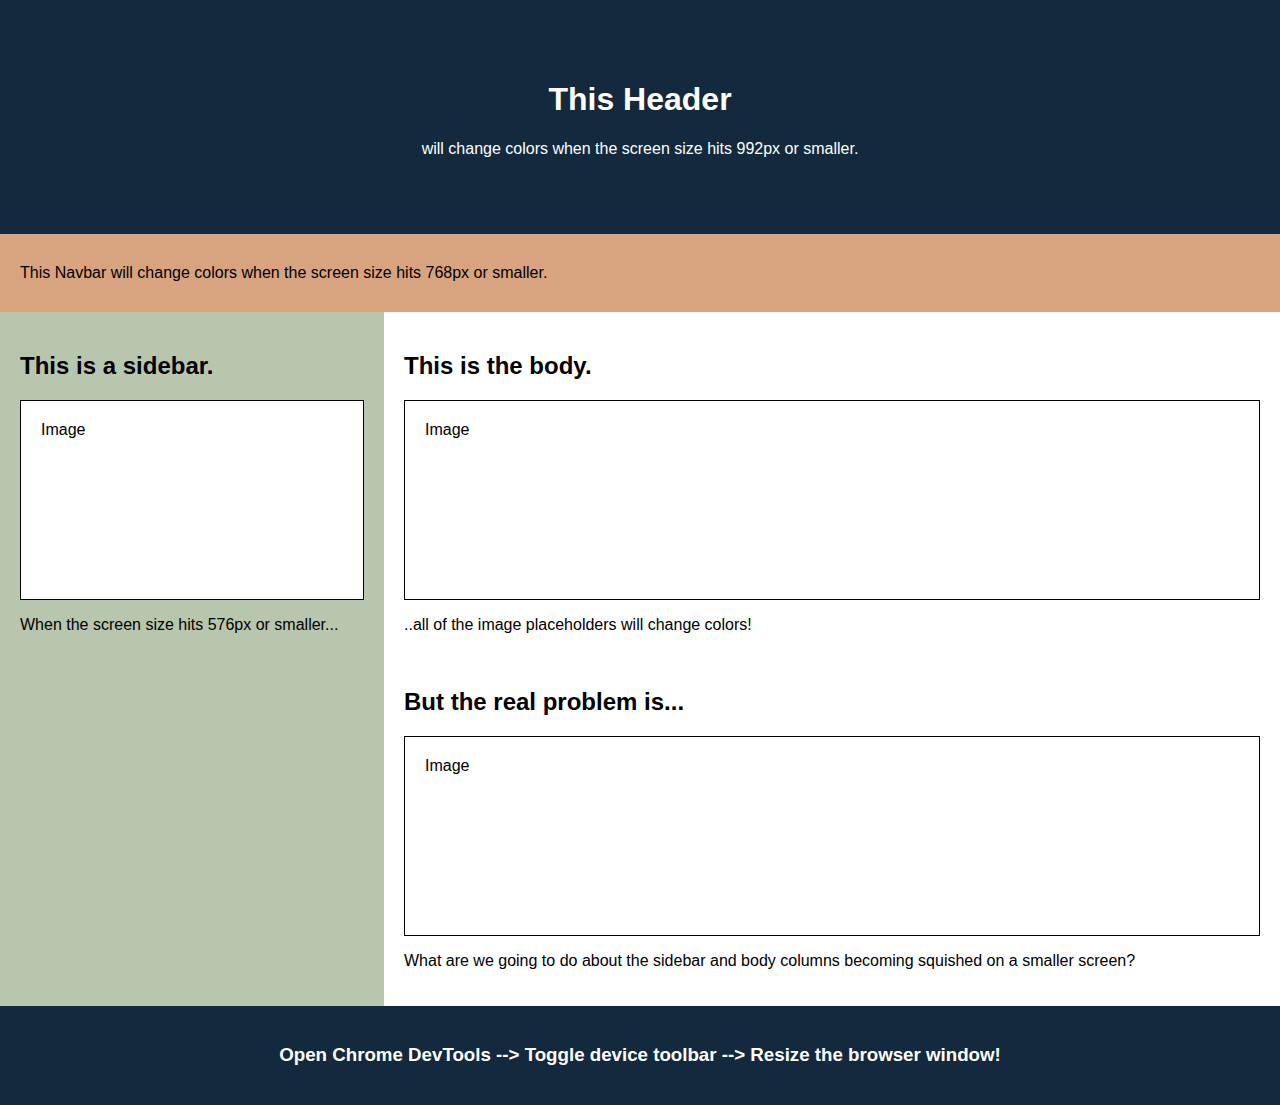
<file: 02-Advanced-CSS/01-Activities/01-Ins_Media-Query-Screen/index.html>
<!DOCTYPE html>
<html>
  <head>
    <title>Media Query for Screen</title>
    <meta charset="UTF-8" />
    <meta name="viewport" content="width=device-width, initial-scale=1" />
    <link rel="stylesheet" type="text/css" href="./assets/css/style.css" />
  </head>
  <body>
    <!-- Header -->
    <header>
      <h1>This Header</h1>
      <p>will change colors when the screen size hits 992px or smaller.</p>
    </header>

    <!-- Navbar -->
    <nav>
      <p>
        This Navbar will change colors when the screen size hits 768px or
        smaller.
      </p>
    </nav>

    <!-- Body -->
    <main>
      <aside>
        <h2>This is a sidebar.</h2>
        <div class="sample-img">Image</div>
        <p>When the screen size hits 576px or smaller...</p>
      </aside>

      <section>
        <h2>This is the body.</h2>
        <div class="sample-img">Image</div>
        <p>..all of the image placeholders will change colors!</p>
        <br />
        <h2>But the real problem is...</h2>
        <div class="sample-img">Image</div>
        <p>
          What are we going to do about the sidebar and body columns becoming
          squished on a smaller screen?
        </p>
      </section>
    </main>

    <!-- Footer -->
    <footer>
      <h3>
        Open Chrome DevTools --> Toggle device toolbar --> Resize the browser
        window!
      </h3>
    </footer>
  </body>
</html>
</file>
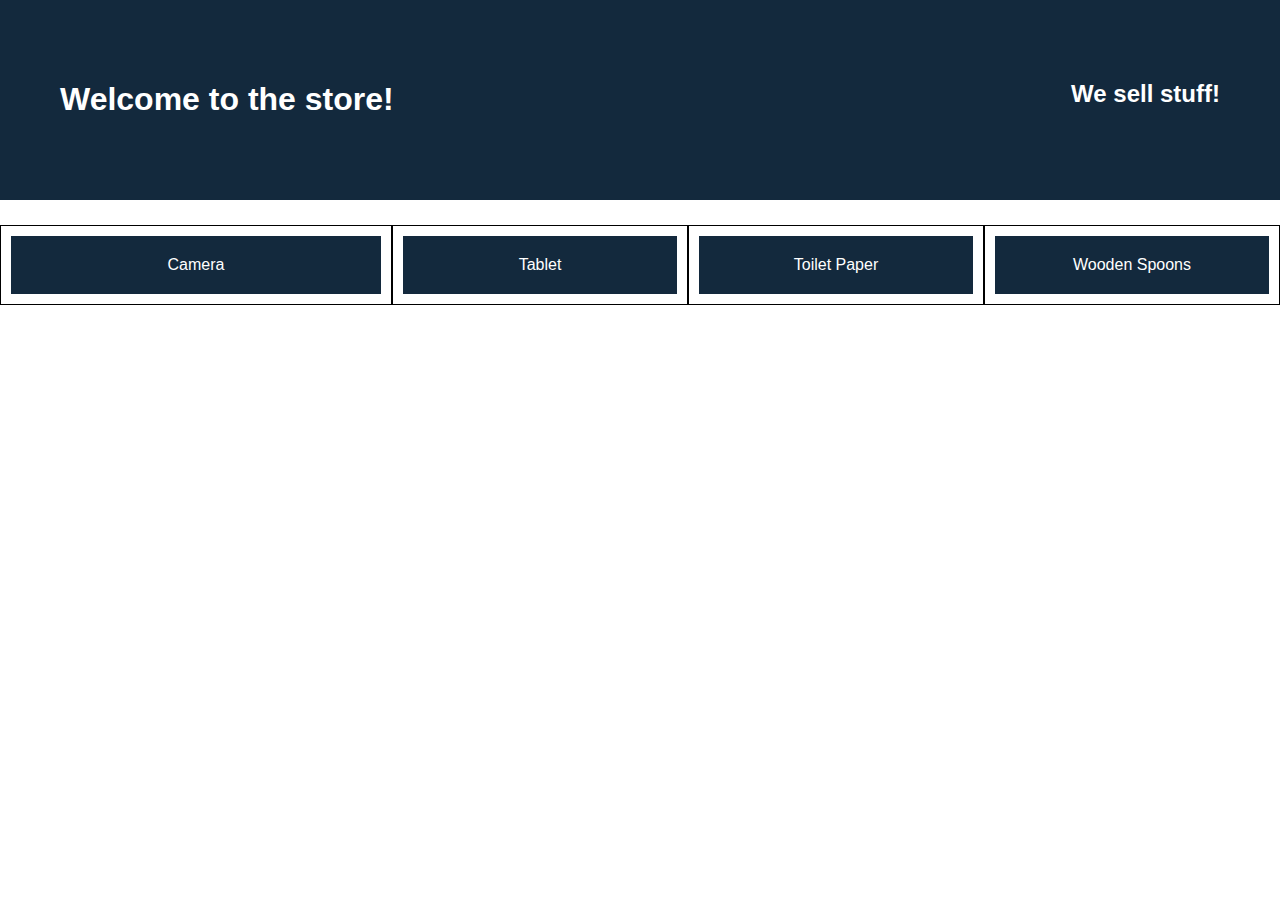
<file: 02-Advanced-CSS/01-Activities/03-Ins_Flexbox-Layout/index.html>
<!DOCTYPE html>
<html lang="en">

  <head>
    <title>Flexbox</title>
    <meta charset="UTF-8" />
    <meta name="viewport" content="width=device-width, initial-scale=1" />
    <link rel="stylesheet" type="text/css" href="./assets/css/style.css" />
  </head>

  <body>
    <header class="main-header">
      <h1>Welcome to the store!</h1>
      <h2>We sell stuff!</h2>
    </header>

    <main>
      <section class="card camera">
        <header>Camera</header>
      </section>
      <section class="card">
        <header>Tablet</header>
      </section>
      <section class="card">
        <header>Toilet Paper</header>
      </section>
      <section class="card">
        <header>Wooden Spoons</header>
      </section>
    </main>
  </body>

</html>
</file>
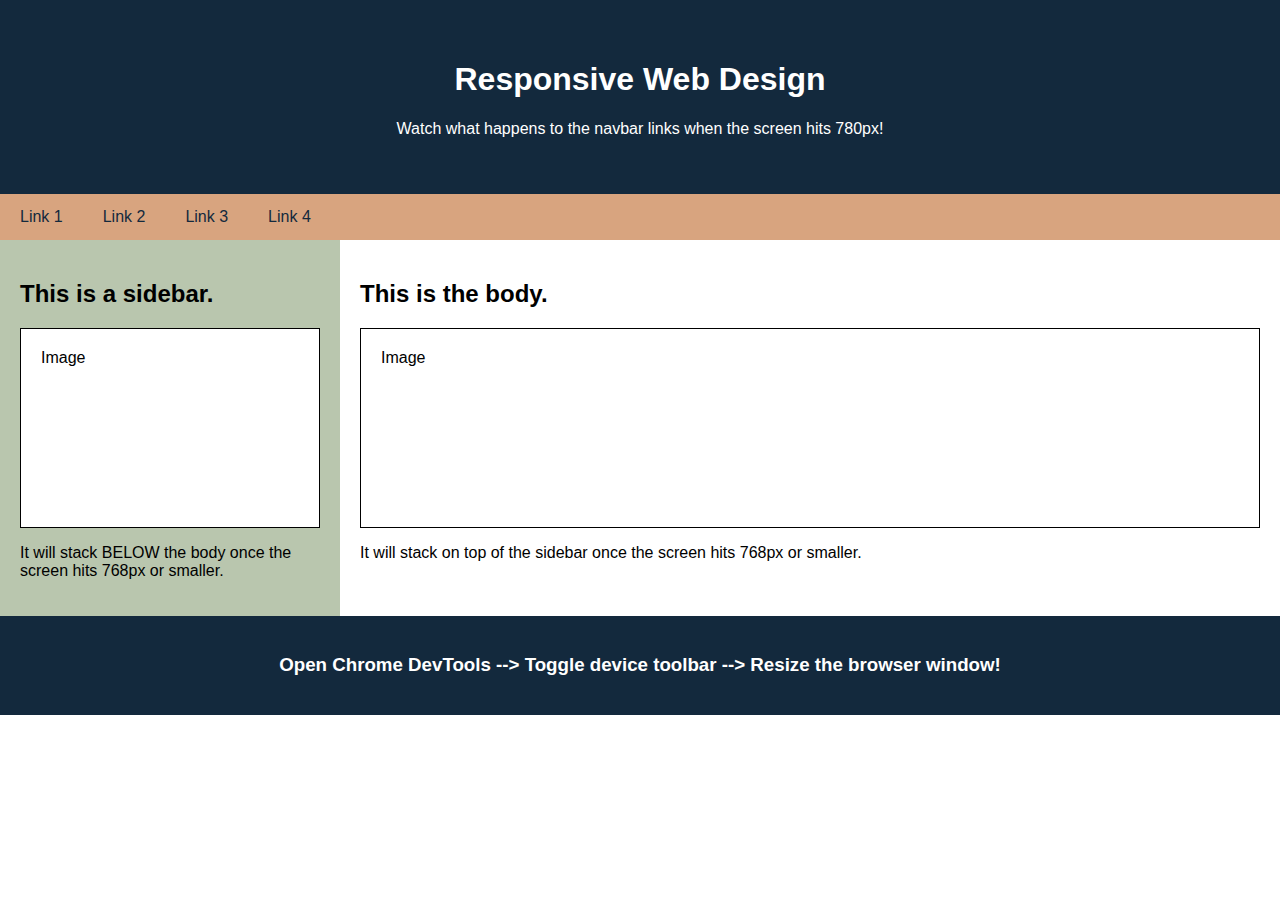
<file: 02-Advanced-CSS/01-Activities/05-Ins_Responsive-Design/index.html>
<!DOCTYPE html>
<html>
  <head>
    <title>Responsive Web Design</title>
    <meta charset="UTF-8" />
    <meta name="viewport" content="width=device-width, initial-scale=1" />
    <link rel="stylesheet" type="text/css" href="./assets/css/style.css" />
  </head>
  <body>
    <header>
      <h1>Responsive Web Design</h1>
      <p>Watch what happens to the navbar links when the screen hits 780px!</p>
    </header>

    <nav>
      <a href="#">Link 1</a>
      <a href="#">Link 2</a>
      <a href="#">Link 3</a>
      <a href="#">Link 4</a>
    </nav>

    <main>
      <aside>
        <h2>This is a sidebar.</h2>
        <div class="sample-img">Image</div>
        <p>
          It will stack BELOW the body once the screen hits 768px or smaller.
        </p>
      </aside>

      <section>
        <h2>This is the body.</h2>
        <div class="sample-img">Image</div>
        <p>
          It will stack on top of the sidebar once the screen hits 768px or
          smaller.
        </p>
      </section>
    </main>

    <footer>
      <h3>
        Open Chrome DevTools --> Toggle device toolbar --> Resize the browser
        window!
      </h3>
    </footer>
  </body>
</html>
</file>
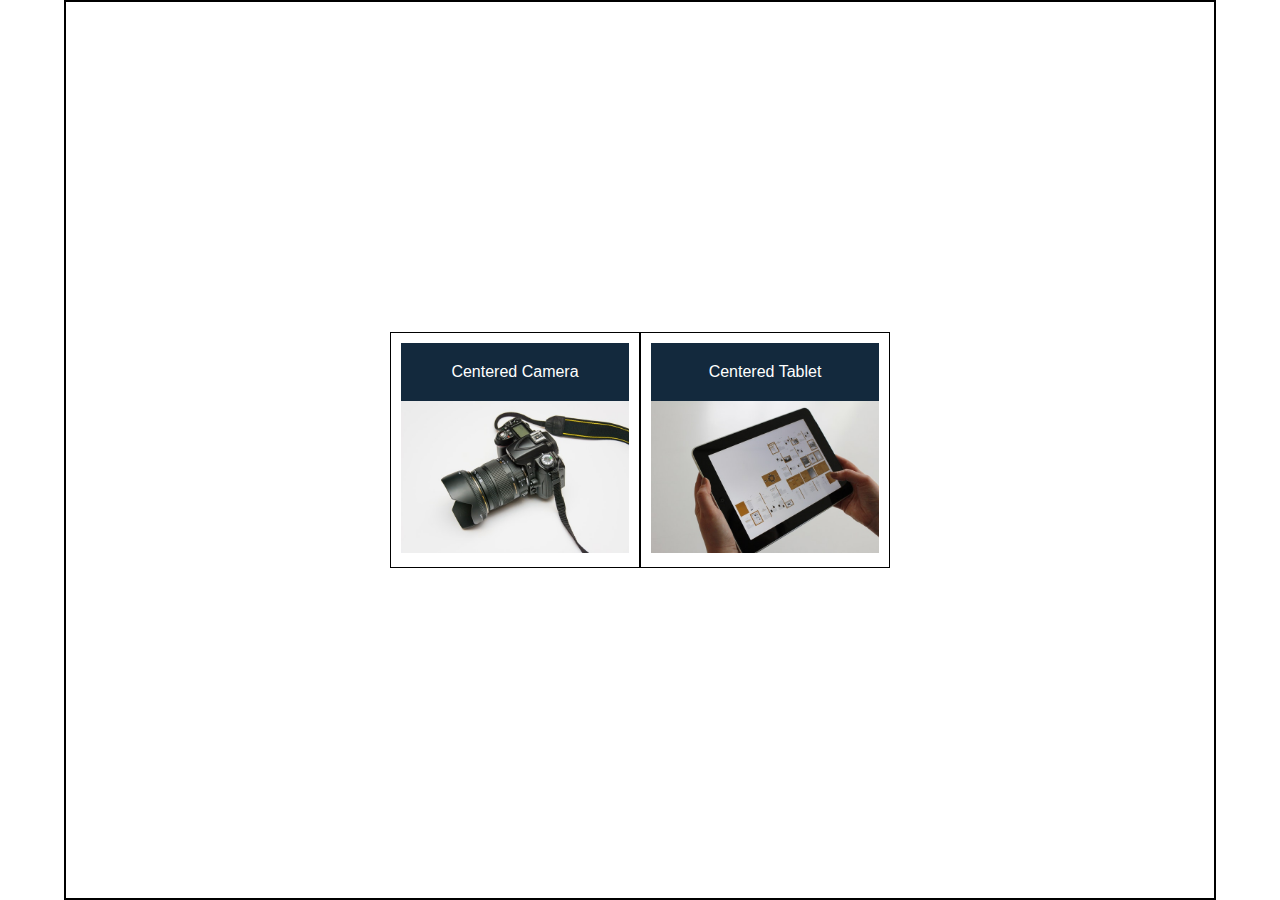
<file: 02-Advanced-CSS/01-Activities/07-Ins_Flexbox-Placement/index.html>
<!DOCTYPE html>
<html lang="en">

  <head>
    <title>Flexbox Alignment</title>
    <meta charset="UTF-8" />
    <meta name="viewport" content="width=device-width, initial-scale=1" />
    <link rel="stylesheet" type="text/css" href="./assets/css/style.css" />
  </head>

  <body>
    <div class="products">
      <section class="card">
        <header>Centered Camera</header>
        <img src="./assets/images/camera.jpg" alt="camera" />
      </section>
      <section class="card">
        <header>Centered Tablet</header>
        <img src="./assets/images/tablet.jpg" alt="tablet" />
      </section>
    </div>
  </body>

</html>
</file>
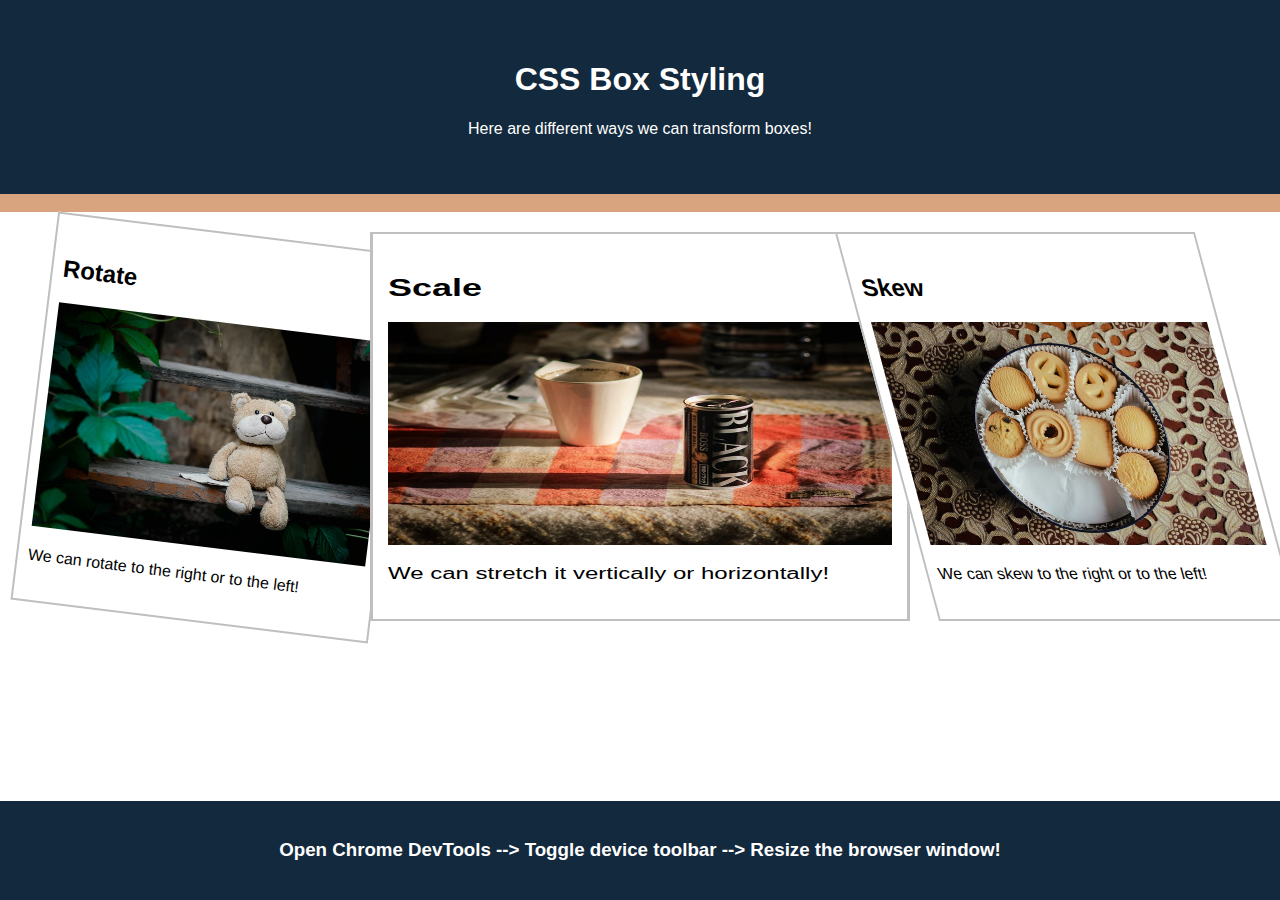
<file: 02-Advanced-CSS/01-Activities/09-Ins_Box-Styling/index.html>
<!DOCTYPE html>
<html>
  <head>
    <title>CSS Box Styling</title>
    <meta charset="UTF-8" />
    <meta name="viewport" content="width=device-width, initial-scale=1" />
    <link rel="stylesheet" type="text/css" href="./assets/css/style.css" />
  </head>
  <body>
    <header>
      <h1>CSS Box Styling</h1>
      <p>Here are different ways we can transform boxes!</p>
    </header>

    <nav><br /></nav>

    <main>
      <section>
        <div class="photo rotate">
          <h2>Rotate</h2>
          <img
            src="assets/images/teddy-bear.jpg"
            alt="teddy bear rotated to the right"
          />
          <p>
            We can rotate to the right or to the left!
          </p>
        </div>
      </section>

      <section>
        <div class="photo scale">
          <h2>Scale</h2>
          <img
            src="assets/images/canned-coffee.jpg"
            alt="canned coffee stretched horizontally"
          />
          <p>
            We can stretch it vertically or horizontally!
          </p>
        </div>
      </section>

      <section>
        <div class="photo skew">
          <h2>Skew</h2>
          <img
            src="assets/images/cookie-tin.jpg"
            alt="cookie tin skewed to the left"
          />
          <p>
            We can skew to the right or to the left!
          </p>
        </div>
      </section>
    </main>

    <footer>
      <h3>
        Open Chrome DevTools --> Toggle device toolbar --> Resize the browser
        window!
      </h3>
    </footer>
  </body>
</html>
</file>
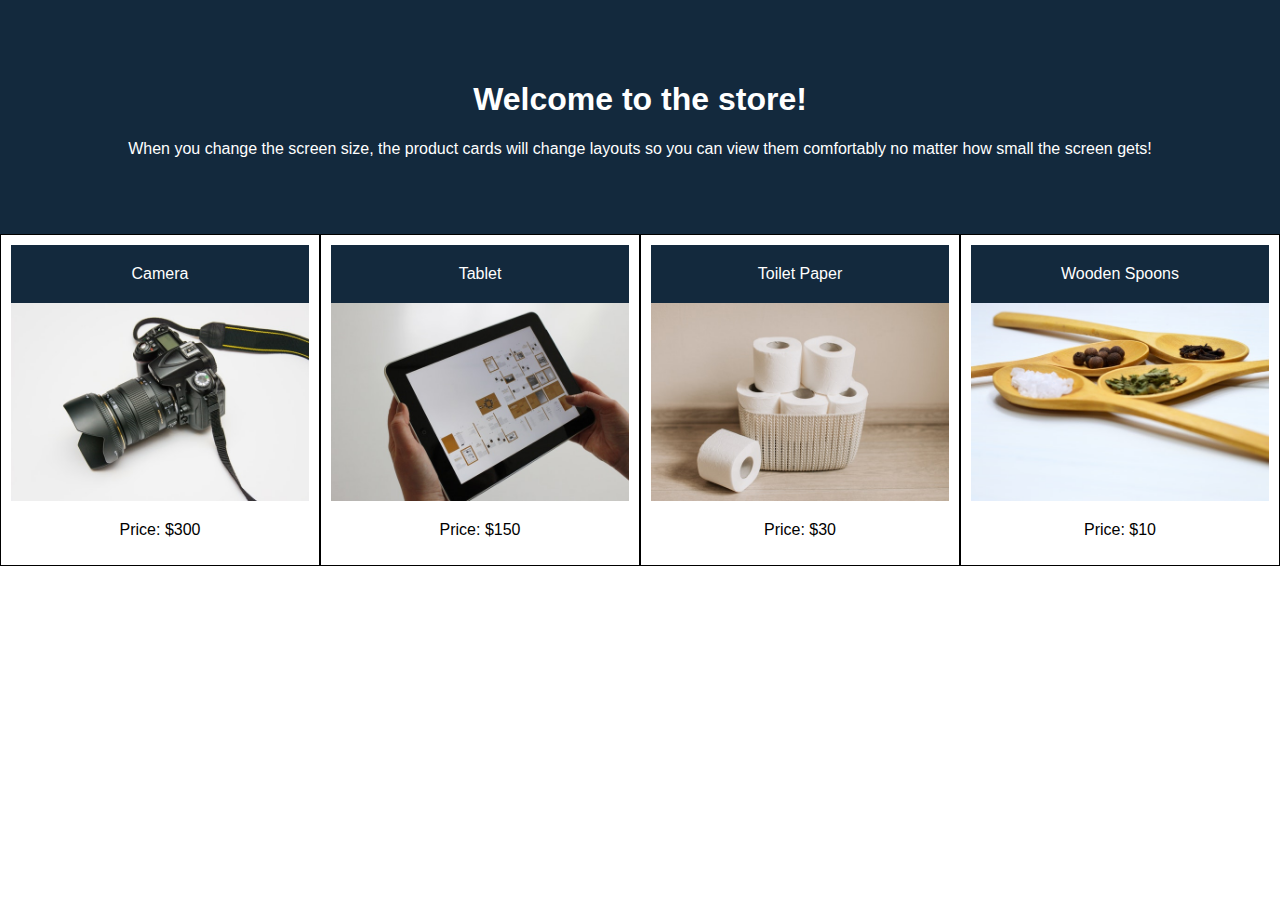
<file: 02-Advanced-CSS/01-Activities/02-Stu_Media-Query-Screen/Unsolved/index.html>
<!DOCTYPE html>
<html>
  <head>
    <title>Media Query for Screen</title>
    <meta charset="UTF-8" />
    <meta name="viewport" content="width=device-width, initial-scale=1" />
    <link rel="stylesheet" type="text/css" href="./assets/css/style.css" />
  </head>
  <body>
    <header>
      <h1>Welcome to the store!</h1>
      <p>
        When you change the screen size, the product cards will change layouts
        so you can view them comfortably no matter how small the screen gets!
      </p>
    </header> 

    <main>
      <section class="card">
        <header>Camera</header>
        <img src="./assets/images/camera.jpg" alt="black camera" />
        <p>Price: $300</p>
      </section>
      <section class="card">
        <header>Tablet</header>
        <img src="./assets/images/tablet.jpg" alt="tablet held in hands" />
        <p>Price: $150</p>
      </section>
      <section class="card">
        <header>Toilet Paper</header>
        <img
          src="./assets/images/toilet-paper.jpg"
          alt="rolls of toilet paper in a basket"
        />
        <p>Price: $30</p>
      </section>
      <section class="card">
        <header>Wooden Spoons</header>
        <img
          src="./assets/images/wooden-spoons.jpg"
          alt="4 wooden spoons with different seasonings"
        />
        <p>Price: $10</p>
      </section>
    </main>
  </body>
</html>
</file>
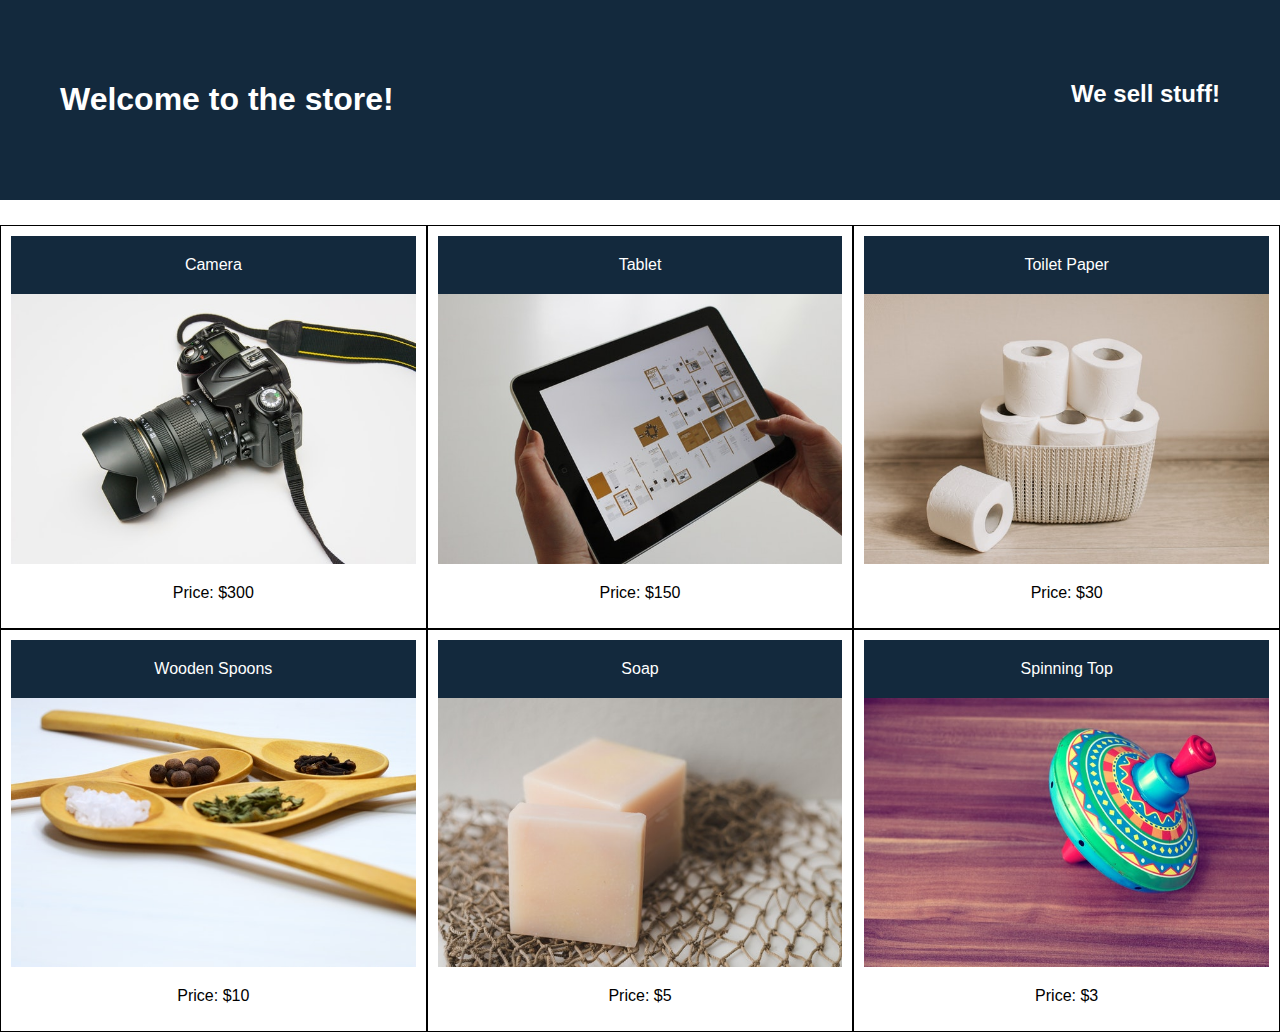
<file: 02-Advanced-CSS/01-Activities/04-Stu_Flexbox-Layout/Unsolved/index.html>
<!DOCTYPE html>
<html lang="en">

  <head>
    <title>Flexbox</title>
    <meta charset="UTF-8" />
    <meta name="viewport" content="width=device-width, initial-scale=1" />
    <link rel="stylesheet" type="text/css" href="./assets/css/style.css" />
  </head>

  <body>
    <header class="main-header">
      <h1>Welcome to the store!</h1>
      <h2>We sell stuff!</h2>
    </header>

    <main>
      <section class="card">
        <header>Camera</header>
        <img src="./assets/images/camera.jpg" alt="camera" />
        <p>Price: $300</p>
      </section>
      <section class="card">
        <header>Tablet</header>
        <img src="./assets/images/tablet.jpg" alt="tablet" />
        <p>Price: $150</p>
      </section>
      <section class="card">
        <header>Toilet Paper</header>
        <img src="./assets/images/toilet-paper.jpg" alt="toilet paper" />
        <p>Price: $30</p>
      </section>
      <section class="card">
        <header>Wooden Spoons</header>
        <img src="./assets/images/wooden-spoons.jpg" alt="wooden spoons" />
        <p>Price: $10</p>
      </section>
      <section class="card">
        <header>Soap</header>
        <img src="./assets/images/soap.jpg" alt="soap" />
        <p>Price: $5</p>
      </section>
      <section class="card">
        <header>Spinning Top</header>
        <img src="./assets/images/spinning-top.jpg" alt="spinning top" />
        <p>Price: $3</p>
      </section>
    </main>
  </body>

</html>
</file>
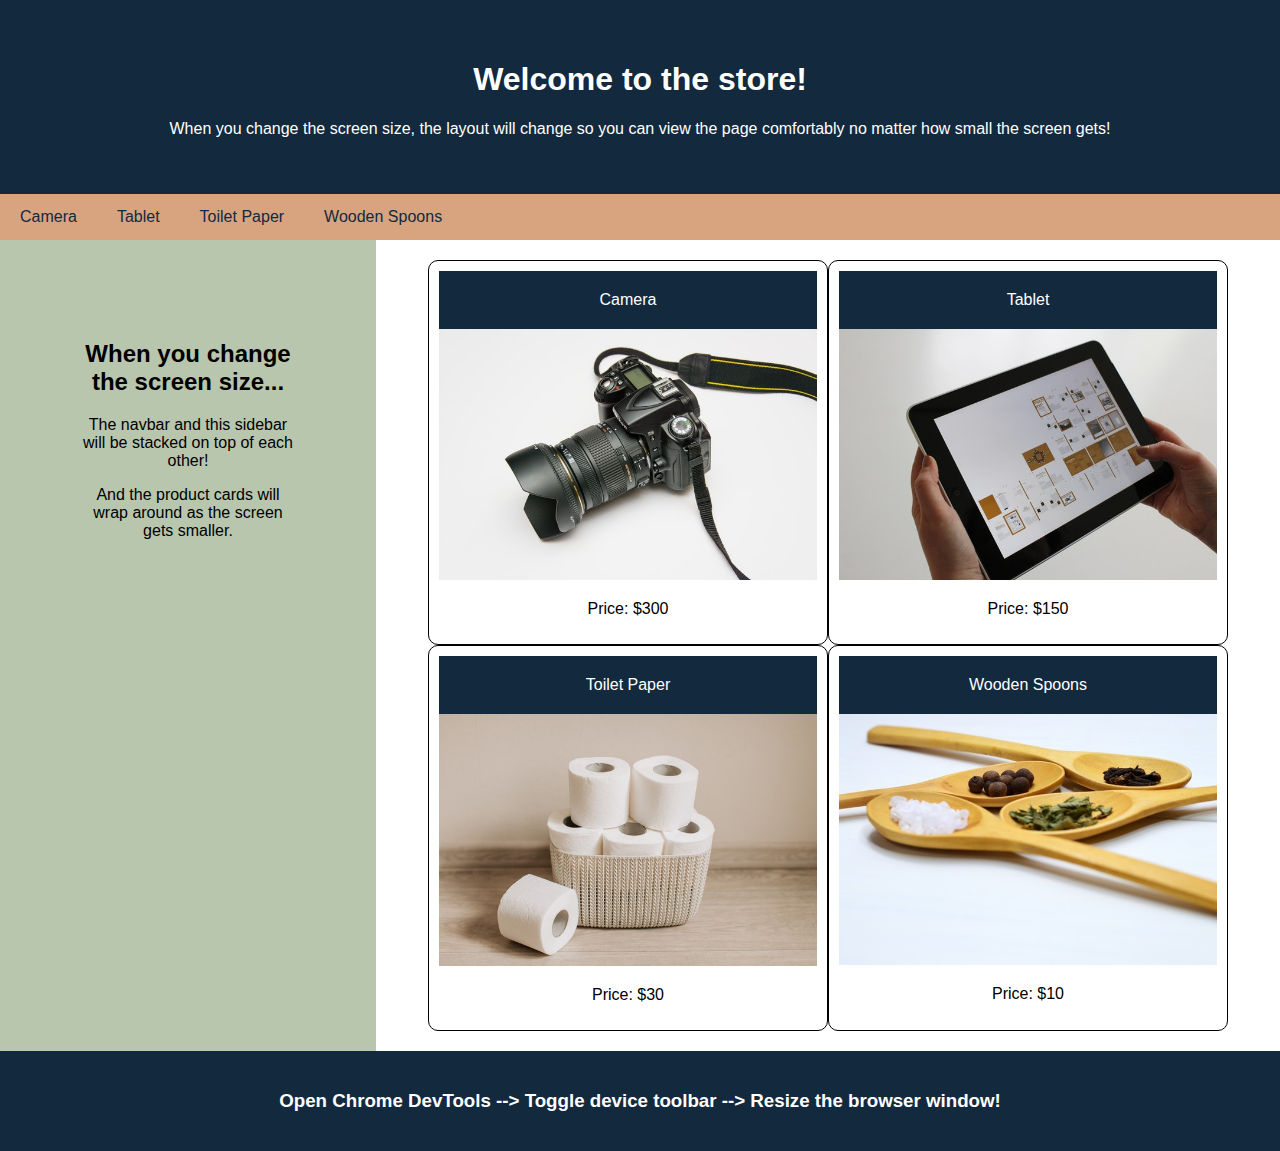
<file: 02-Advanced-CSS/01-Activities/06-Stu_Responsive-Design/Unsolved/index.html>
<!DOCTYPE html>
<html>
  <head>
    <title>Responsive Web Design</title>
    <meta charset="UTF-8" />
    <meta name="viewport" content="width=device-width, initial-scale=1" />
    <link rel="stylesheet" type="text/css" href="./assets/css/style.css" />
  </head>
  <body>
    <!-- Header -->
    <header>
      <h1>Welcome to the store!</h1>
      <p>
        When you change the screen size, the layout will change so you can view
        the page comfortably no matter how small the screen gets!
      </p>
    </header>

    <!-- Navbar -->
    <nav>
      <a href="#">Camera</a>
      <a href="#">Tablet</a>
      <a href="#">Toilet Paper</a>
      <a href="#">Wooden Spoons</a>
    </nav>

    <!-- Body -->
    <main>
      <!-- Sidebar -->
      <aside>
        <h2>When you change the screen size...</h2>
        <p>The navbar and this sidebar will be stacked on top of each other!</p>
        <p>
          And the product cards will wrap around as the screen gets smaller.
        </p>
      </aside>
      <!-- Product Cards -->
      <div class="products">
        <section class="card">
          <header>Camera</header>
          <img src="./assets/images/camera.jpg" alt="black camera" />
          <p>Price: $300</p>
        </section>
        <section class="card">
          <header>Tablet</header>
          <img src="./assets/images/tablet.jpg" alt="tablet held in hands" />
          <p>Price: $150</p>
        </section>
        <section class="card">
          <header>Toilet Paper</header>
          <img
            src="./assets/images/toilet-paper.jpg"
            alt="rolls of toilet paper in a basket"
          />
          <p>Price: $30</p>
        </section>
        <section class="card">
          <header>Wooden Spoons</header>
          <img
            src="./assets/images/wooden-spoons.jpg"
            alt="4 wooden spoons with different seasonings"
          />
          <p>Price: $10</p>
        </section>
      </div>
    </main>

    <!-- Footer -->
    <footer>
      <h3>
        Open Chrome DevTools --> Toggle device toolbar --> Resize the browser
        window!
      </h3>
    </footer>
  </body>
</html>
</file>
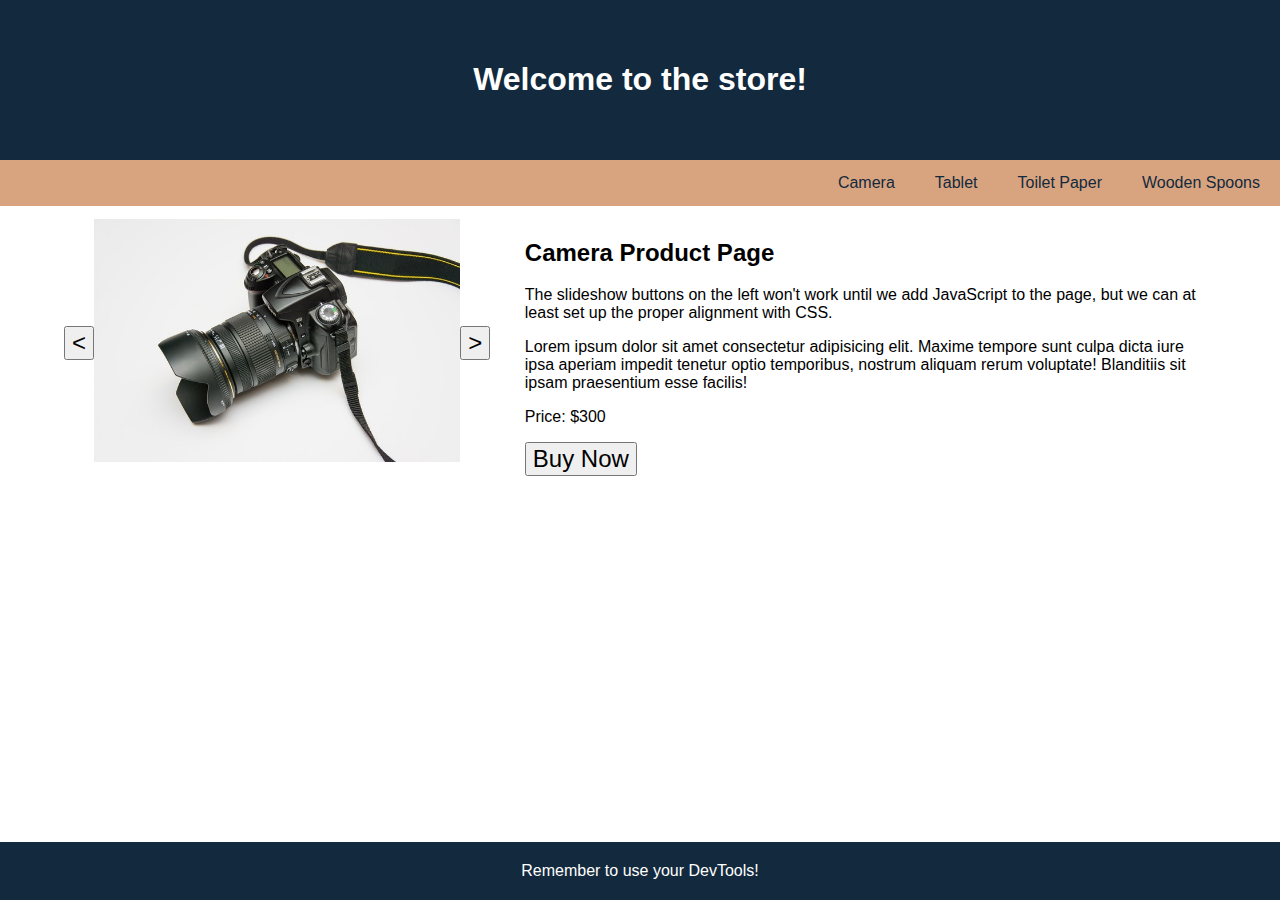
<file: 02-Advanced-CSS/01-Activities/08-Stu_Flexbox-Placement/Unsolved/index.html>
<!DOCTYPE html>
<html lang="en">

  <head>
    <title>Flexbox Alignment</title>
    <meta charset="UTF-8" />
    <meta name="viewport" content="width=device-width, initial-scale=1" />
    <link rel="stylesheet" type="text/css" href="./assets/css/style.css" />
  </head>

  <body>
    <header>
      <h1>Welcome to the store!</h1>
    </header>

    <nav>
      <a href="#">Camera</a>
      <a href="#">Tablet</a>
      <a href="#">Toilet Paper</a>
      <a href="#">Wooden Spoons</a>
    </nav>

    <main>
      <section class="product">
        <div class="product-slideshow">
          <button>&lt;</button>
          <!-- Wrap the image in a div to avoid weird flexbox behavior -->
          <div>
            <img class="product-image" src="./assets/images/camera.jpg" alt="camera" />
          </div>
          <button>&gt;</button>
        </div>
        <div class="product-details">
          <h2>Camera Product Page</h2>
          <p>The slideshow buttons on the left won't work until we add JavaScript to the page, but we can at least set up the proper alignment with CSS.</p>
          <p>Lorem ipsum dolor sit amet consectetur adipisicing elit. Maxime tempore sunt culpa dicta iure ipsa aperiam impedit tenetur optio temporibus, nostrum aliquam rerum voluptate! Blanditiis sit ipsam praesentium esse facilis!</p>
          <p>Price: $300</p>
          <p>
            <button>Buy Now</button>
          </p>
        </div>
      </section>
    </main>

    <footer>
      Remember to use your DevTools!
    </footer>
  </body>

</html>
</file>
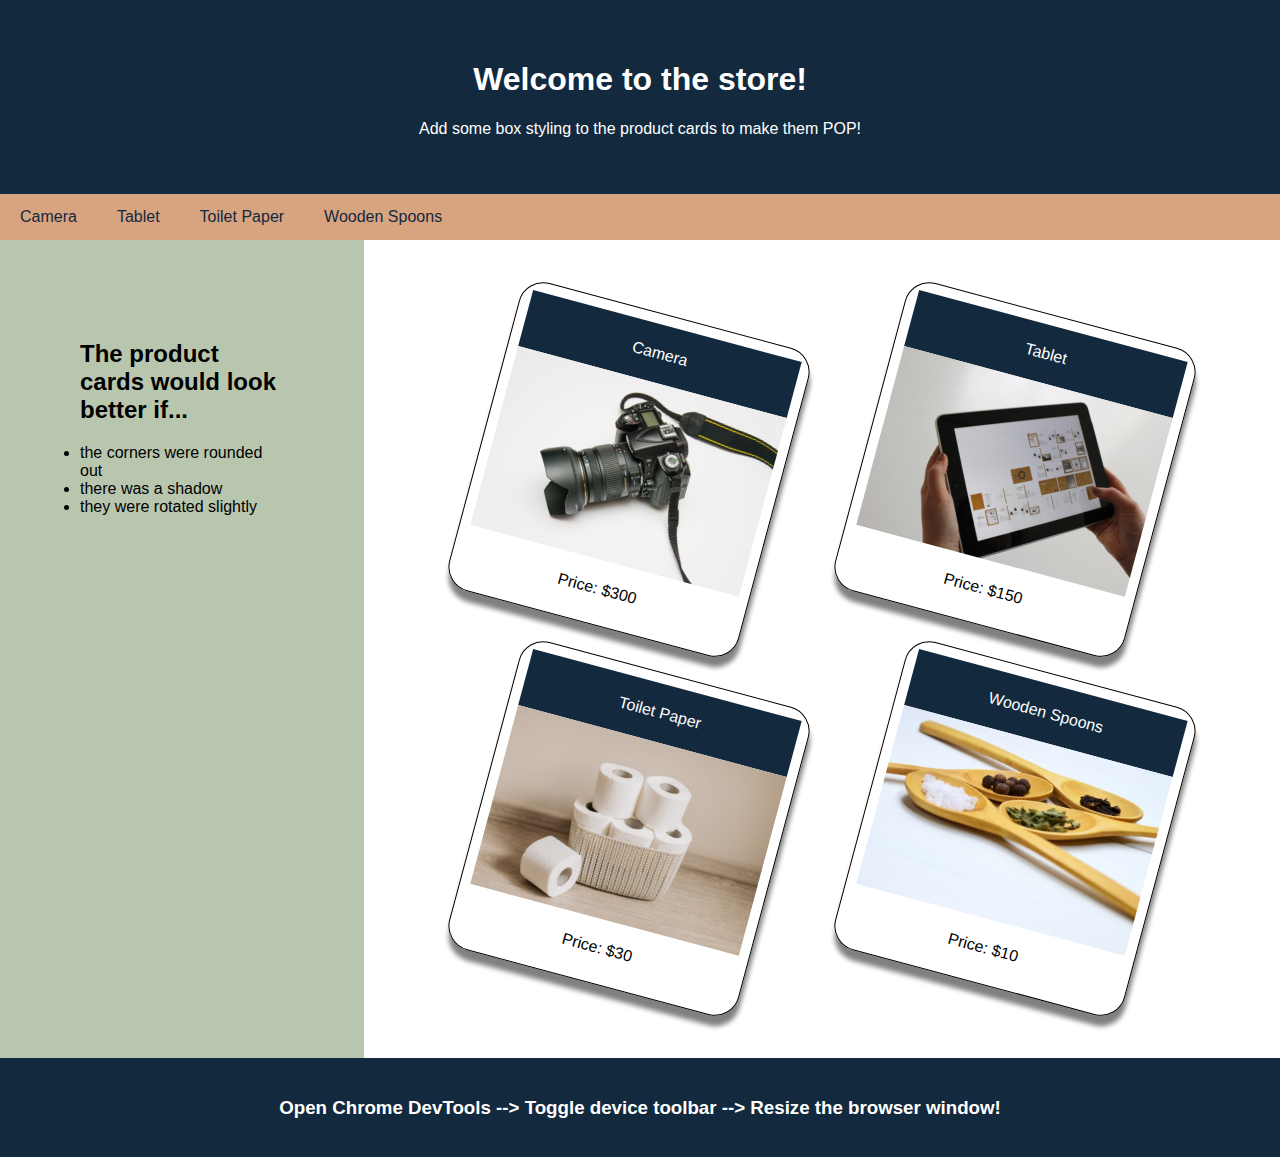
<file: 02-Advanced-CSS/01-Activities/10-Stu_Box-Styling/Unsolved/index.html>
<!DOCTYPE html>
<html>
  <head>
    <title>CSS Box Styling</title>
    <meta charset="UTF-8" />
    <meta name="viewport" content="width=device-width, initial-scale=1" />
    <link rel="stylesheet" type="text/css" href="./assets/css/style.css" />
  </head>
  <body>
    <!-- Header -->
    <header>
      <h1>Welcome to the store!</h1>
      <p>
        Add some box styling to the product cards to make them POP!
      </p>
    </header>

    <!-- Navbar -->
    <nav>
      <a href="#">Camera</a>
      <a href="#">Tablet</a>
      <a href="#">Toilet Paper</a>
      <a href="#">Wooden Spoons</a>
    </nav>

    <!-- Body -->
    <main>
      <!-- Sidebar -->
      <aside>
        <h2>The product cards would look better if...</h2>
        <li>the corners were rounded out</li>
        <li>there was a shadow</li>
        <li>they were rotated slightly</li>
      </aside>
      <!-- Product Cards -->
      <div class="products">
        <section class="card">
          <header>Camera</header>
          <img src="./assets/images/camera.jpg" alt="black camera" />
          <p>Price: $300</p>
        </section>
        <section class="card">
          <header>Tablet</header>
          <img src="./assets/images/tablet.jpg" alt="tablet held in hands" />
          <p>Price: $150</p>
        </section>
        <section class="card">
          <header>Toilet Paper</header>
          <img
            src="./assets/images/toilet-paper.jpg"
            alt="rolls of toilet paper in a basket"
          />
          <p>Price: $30</p>
        </section>
        <section class="card">
          <header>Wooden Spoons</header>
          <img
            src="./assets/images/wooden-spoons.jpg"
            alt="4 wooden spoons with different seasonings"
          />
          <p>Price: $10</p>
        </section>
      </div>
    </main>

    <!-- Footer -->
    <footer>
      <h3>
        Open Chrome DevTools --> Toggle device toolbar --> Resize the browser
        window!
      </h3>
    </footer>
  </body>
</html>
</file>
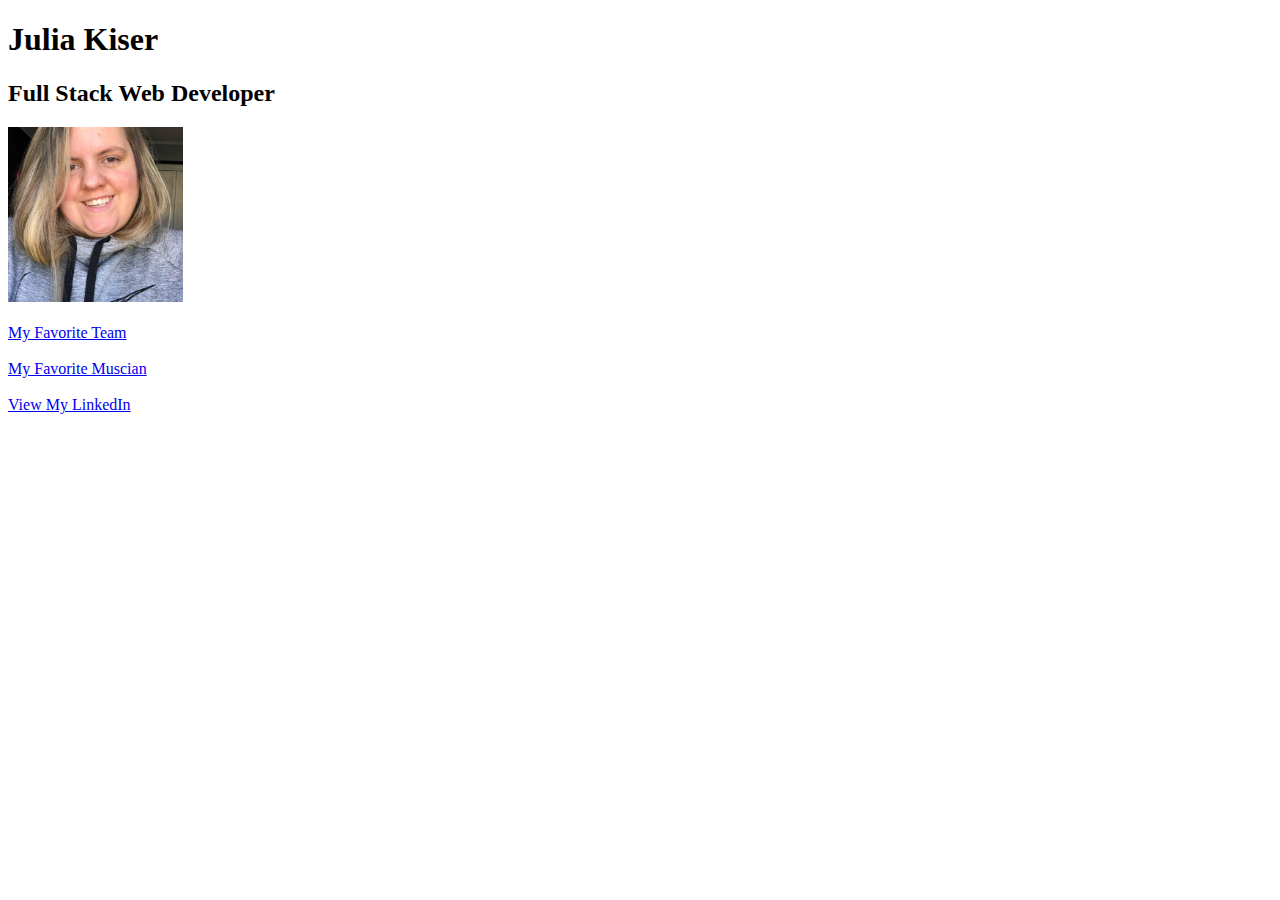
<file: 01-HTML-Git-CSS/01-Activities/03-MyFirstHTML/CreatingHTML.html>
<!DOCTYPE html>
<html lang="en">
<head>
    <meta charset="UTF-8">
    <meta name="viewport" content="width=device-width, initial-scale=1.0">
    <title>Julia Kiser|Portfolio</title>
</head>
<body>
    <!--Header -Name-->
    <h1>Julia Kiser</h1>
    <!--SubHeader -Role-->
    <h2>Full Stack Web Developer</h2>
    <!--Image of Julia-->
    <img src="Images/89022801_10217517036583346_8432076131347202048_n.jpg" alt="Image of Julia" style="width: 175px; height: 175px;"/>
<br>
<br>
    <!--Insert Links Favorite Sports Team page, Favorite Muscian Page, LinkedIn-->
    <a href="https://www.ussoccer.com/teams/uswnt" alt="uswnt">My Favorite Team</a>
<br>
<br>
    <a href="https://www.taylorswift.com/" alt="taylorswift">My Favorite Muscian</a>
<br>
<br>
    <a href="https://www.linkedin.com/in/julia-kiser-mba-09a45373/" alt="LinkedIn Profile">View My LinkedIn</a>
</body>
</html>
</file>
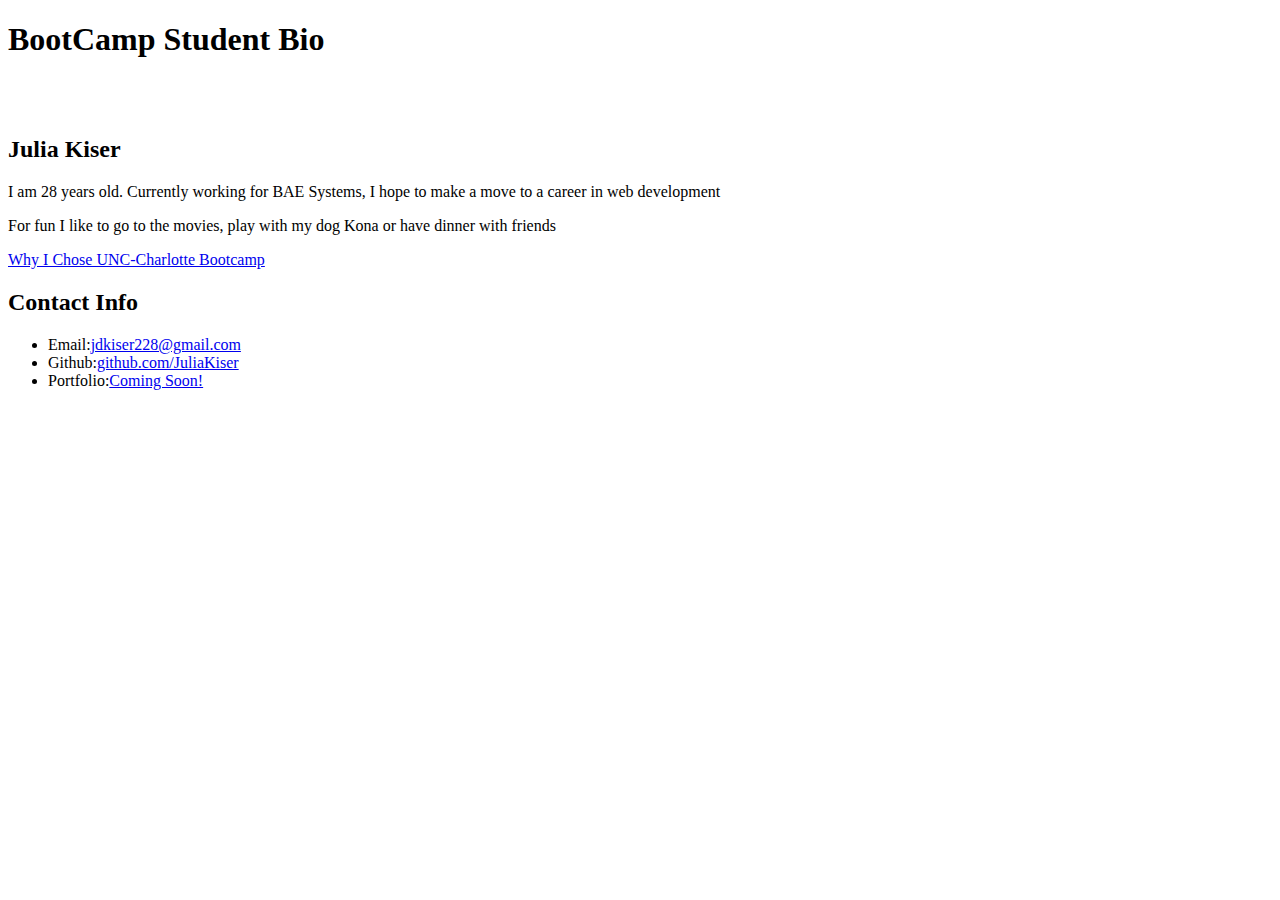
<file: 01-HTML-Git-CSS/01-Activities/04-HTML_Git/JuliaBio.html>
<!DOCTYPE html>
<html lang="en">
<head>
    <meta charset="UTF-8">
    <meta name="viewport" content="width=device-width, initial-scale=1.0">
    <title>JuliaBio</title>
</head>
<body>

<h1>BootCamp Student Bio</h1>
<br>
<br>
<h2>Julia Kiser</h2>

<p>I am 28 years old. Currently working for BAE Systems, I hope to make a move to a career in web development</p>
<p>For fun I like to go to the movies, play with my dog Kona or have dinner with friends</p>

<a href="#">Why I Chose UNC-Charlotte Bootcamp</a>

<h2>Contact Info</h2>
<ul>
    <li>Email:<a href="jdkiser228@gmail.com">jdkiser228@gmail.com</a></li>
    <li>Github:<a href="https://github.com/JuliaKiser">github.com/JuliaKiser</a></li>
    <li>Portfolio:<a href="#">Coming Soon!</a></li>

</ul>
</body> 
</html>
</file>
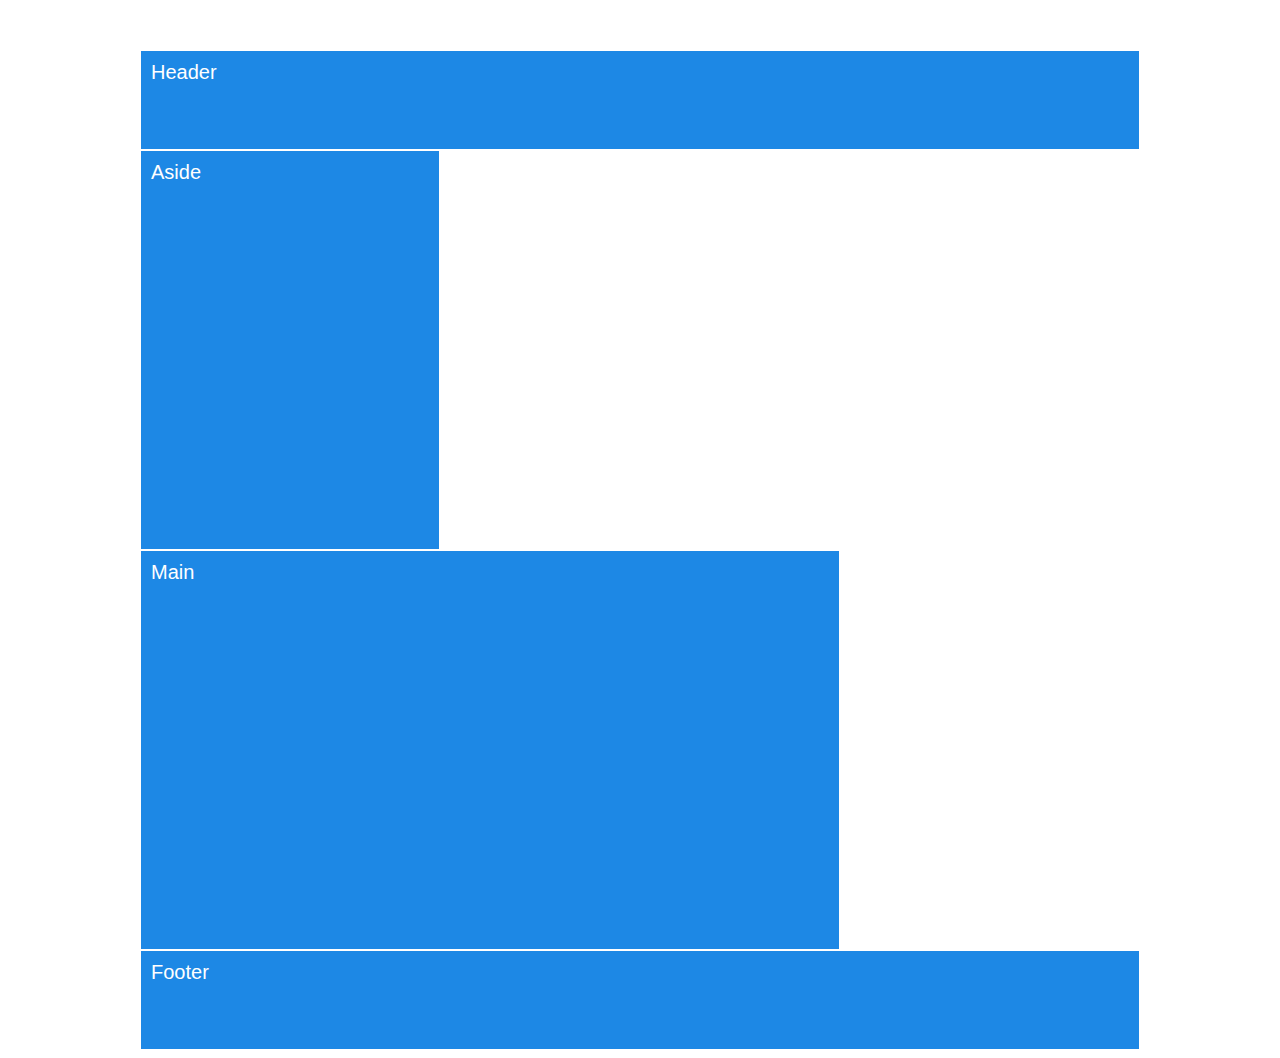
<file: 01-HTML-Git-CSS/01-Activities/08-FloatExamples/layout-no-float.html>
<!DOCTYPE html>
<html lang="en-us">

<head>
  <meta charset="UTF-8">
  <title>Layout without floats</title>
  <link rel="stylesheet" href="style.css">
</head>

<body>
  <div class="container">
    <header>Header</header>
    <div class="clearfix">
      <aside>Aside</aside>
      <main>Main</main>
    </div>
    <footer>Footer</footer>
  </div>

</body>

</html>
</file>
<file: 02-Advanced-CSS/01-Activities/01-Ins_Media-Query-Screen/assets/css/style.css>
* {
  box-sizing: border-box;
}

body {
  font-family: Arial;
  margin: 0;
}

header {
  padding: 60px;
  text-align: center;
  background: #13293d;
  color: #fff;
}

nav {
  display: flex;
  background-color: #d8a47f;
}

nav p {
  padding: 14px 20px;
  text-decoration: none;
}

main {
  display: flex;
}

aside {
  flex: 30%;
  background-color: #b9c6ae;
  padding: 20px;
  flex-wrap: wrap;
}

section {
  flex: 70%;
  background-color: #fff;
  padding: 20px;
}

footer {
  padding: 20px;
  text-align: center;
  background: #13293d;
  color: #fff;
}

/* Image Placeholders */
.sample-img {
  background-color: #fff;
  width: 100%;
  padding: 20px;
  height: 200px;
  border: 1px solid black;
}

/* When using `max-width` as the breakpoint, you must go from widest to narrowest to avoid conflict */

/* Tablets - header changes color */
@media screen and (max-width: 992px) {
  header {
    background: #772014;
  }
}

/* Large smartphones - navbar changes color */
@media screen and (max-width: 768px) {
  nav {
    background-color: #bb8588;
  }
}

/* Small smartphones - image placeholders change color */
@media screen and (max-width: 576px) {
  .sample-img {
    background-color: #8ac4ff;
  }
}
</file>
<file: 02-Advanced-CSS/01-Activities/03-Ins_Flexbox-Layout/assets/css/style.css>
* {
  box-sizing: border-box;
}

body {
  font-family: Arial;
  margin: 0;
}

main {
  /* Turns this element into a flexbox */
  display: flex;
  margin-top: 2%;
}

.main-header {
  display: flex;
  /* Defines how to distribute the empty space between child elements */
  justify-content: space-between;
  padding: 60px;
  background: #13293d;
  color: #fff;
}

.card {
  /* A flex-basis of 200px sets the starting width */
  /* A flex-grow value of 1 allows the elements to evenly grow to fill the remaining space */
  flex: 1 0 200px;
  padding: 10px;
  text-align: center;
  border-style: solid;
  border-width: 1px;
}

.card header {
  padding: 20px;
  background: #13293d;
  color: #fff;
}

.card.camera {
  /* With a flex-grow value of 2, this element grows twice as wide as others */
  /* The second value, flex-shrink, defines how the element will shrink if it can't fit */
  flex: 2 1 200px;
}
</file>
<file: 02-Advanced-CSS/01-Activities/05-Ins_Responsive-Design/assets/css/style.css>
* {
  box-sizing: border-box;
}

body {
  font-family: Arial;
  margin: 0;
}

header {
  padding: 40px;
  text-align: center;
  background: #13293d;
  color: #fff;
}

nav {
  display: flex;
  background-color: #d8a47f;
}

nav a {
  color: #13293d;
  padding: 14px 20px;
  text-decoration: none;
  text-align: center;
}

main {
  display: flex;
  flex-wrap: wrap;
}

aside {
  flex: 1;
  background-color: #b9c6ae;
  padding: 20px;
}

section {
  flex: 3;
  background-color: #fff;
  padding: 20px;
}

.sample-img {
  background-color: #fff;
  width: 100%;
  padding: 20px;
  height: 200px;
  border: 1px solid black;
}

footer {
  flex-shrink: 0;
  padding: 20px;
  text-align: center;
  background: #13293d;
  color: #fff;
}

@media screen and (max-width: 768px) {
  /* Use flex-direction to stack the navbar, sidebar, and body */
  main,
  nav {
    flex-direction: column;
  }
  /* Make the sidebar stack below the body */
  aside {
    order: 2;
  }
  /* Change the header background */
  header {
    background: #772014;
  }
  /* Change the navbar and footer background */
  nav,
  footer {
    background-color: #bb8588;
  }
}
</file>
<file: 02-Advanced-CSS/01-Activities/07-Ins_Flexbox-Placement/assets/css/style.css>
* {
  box-sizing: border-box;
}

body {
  font-family: Arial;
  margin: 0;
}

.products {
  display: flex;
  flex-direction: row;
  /* Centers along the main axis determined by flex-direction */
  justify-content: center;
  /* Centers along the opposite axis */
  align-items: center;
  width: 90%;
  /* Uses the height of the viewport */
  height: 100vh;
  margin: 0 auto;
  border-style: solid;
  border-width: 2px;
}

.card {
  padding: 10px;
  width: 250px;
  text-align: center;
  border-style: solid;
  border-width: 1px;
}

.card header {
  padding: 20px;
  background: #13293d;
  color: #fff;
}

.card img {
  width: 100%;
}
</file>
<file: 02-Advanced-CSS/01-Activities/09-Ins_Box-Styling/assets/css/style.css>
* {
  box-sizing: border-box;
}

body {
  font-family: Arial;
  margin: 0;
  display: flex;
  flex-direction: column;
  min-height: 100vh;
  justify-content: flex-start;
}

header {
  padding: 40px;
  text-align: center;
  background: #13293d;
  color: #fff;
}

nav {
  display: flex;
  background-color: #d8a47f;
}

main {
  display: flex;
  flex-wrap: wrap;
  justify-content: space-around;
}

section {
  flex: 0 0 400px;
  background-color: #fff;
  padding: 20px;
}

img {
  width: 100%;
}

footer {
  flex-shrink: 0;
  padding: 20px;
  text-align: center;
  background: #13293d;
  color: #fff;
  margin-top: auto;
}

/* Added some padding and styling for the photos */
.photo {
  padding: 20px 10px;
  border: 2px solid #bfbfbf;
  background-color: #fff;
}

/* We can use rotate to rotate the photo to the left or right */
.rotate {
  transform: rotate(7deg);
}

/* We can use scale to stretch the photo vertically or horizontally */
.scale {
  transform: scale(1.5, 1);
}

/* We can use skew to skew the photo to the left or right */
.skew {
  transform: skew(15deg);
}

@media screen and (max-width: 768px) {
  main,
  nav {
    flex-direction: column;
  }
  header {
    background: #772014;
  }
  nav,
  footer {
    background-color: #bb8588;
  }
}
</file>
<file: 02-Advanced-CSS/01-Activities/02-Stu_Media-Query-Screen/Unsolved/assets/css/style.css>
* {
  box-sizing: border-box;
}

body {
  font-family: Arial;
  margin: 0;
}

header {
  padding: 60px;
  text-align: center;
  background: #13293d;
  color: #fff;
}

.card {
  border-style: solid;
  border-width: 1px;
  padding: 10px;
  float: left;
  width: 25%;
}

.card header {
  padding: 20px;
}

.card p {
  text-align: center;
}

.card img {
  width: 100%;
}

@media screen and (max-width: 992px) {
  header {
    background: #772014;
  }
  .card {width:50%;
  }
  
}

@media screen and (max-width: 768px) {
  header {
    background-color: #3728b9;
  }
  .card {  
    width: 100%;
    
  }
/* TODO: Use media query to change the width of the cards so they split into two columns at 992px or smaller*/

/* TODO: Use media query to change the width of the cards so they are stacked on top of each other at 768px or smaller */
</file>
<file: 02-Advanced-CSS/01-Activities/04-Stu_Flexbox-Layout/Unsolved/assets/css/style.css>
* {
  box-sizing: border-box;
}

body {
  font-family: Arial;
  margin: 0;
}

main {
  display: flex;
  margin-top: 2%;
  flex-wrap: wrap;
}

.main-header {
  display: flex;
  justify-content: space-between;
  padding: 60px;
  background: #13293d;
  color: #fff;
  flex-wrap: wrap;
}

.card {
  flex: 1 0 0;
  padding: 10px;
  text-align: center;
  border-style: solid;
  border-width: 1px;
}

.card header {
  padding: 20px;
  background: #13293d;
  color: #fff;
}

.card img {
  width: 100%;
  /* The client insists that images be at least 400px */
  min-width: 400px;
}
</file>
<file: 02-Advanced-CSS/01-Activities/06-Stu_Responsive-Design/Unsolved/assets/css/style.css>
* {
  box-sizing: border-box;
}

body {
  font-family: Arial;
  margin: 0;
}

header {
  padding: 40px;
  text-align: center;
  background: #13293d;
  color: #fff;
}

/* 
What happens when we set the display property to flex? 
TODO: Creates the ability to shrink/grow an item to fit your screen 
*/
nav {
  display: flex;
  background-color: #d8a47f;
}

nav a {
  color: #13293d;
  padding: 14px 20px;
  text-decoration: none;
  text-align: center;
}

/* 
What is the flex-wrap property? 
TODO: Can push into a single/multiple lines, allowing you to stack items as you shrink or spread them out as you grow
*/
main {
  display: flex;
  flex-wrap: wrap;
}

aside {
  flex: 1;
  background-color: #b9c6ae;
  padding: 80px;
  text-align: center;
}

/* 
What does the flex-shrink property specify?
What is doing here? 
TODO: allows you to shrink an item relative to the rest, when there isnt enough space in the row
ZAC: specifies how that item will shrink relative to the other items within that thing i.e. if you tell footer not to shrink as much as the others
*/
footer {
  flex-shrink: 0;
  padding: 20px;
  text-align: center;
  background: #13293d;
  color: #fff;
}

/* 
What does the justify-content property do? 
TODO: aligns the flex container items whn the items do not use all the available space on the main axis (horizontally)
ZAC: align content would be opposite (vertical)
*/
.products {
  flex: 4;
  background-color: #fff;
  padding: 20px;
  display: flex;
  flex-wrap: wrap;
  justify-content: center;
}

/* 
What is the flex property a shorthand property for?
What is it doing here? 
TODO: flex-grow, flex-shrink, and flex-bases 
*/
.card {
  border-style: solid;
  border-width: 1px;
  border-radius: 10px;
  padding: 10px;
  flex: 0 0 400px;
}

.card header {
  padding: 20px;
}

.card p {
  text-align: center;
}

.card img {
  width: 100%;
}

/* 
What does the flex-direction property define?
What is it doing here? 
TODO: Write your answer here 
*/
@media screen and (max-width: 768px) {
  main,
  nav {
    flex-direction: column;
  }
}
</file>
<file: 02-Advanced-CSS/01-Activities/08-Stu_Flexbox-Placement/Unsolved/assets/css/style.css>
* {
  box-sizing: border-box;
}

body {
  font-family: Arial;
  margin: 0;
  display: flex;
  flex-direction: column;
  min-height: 100vh;
  justify-content: flex-start;
}

header {
  padding: 40px;
  text-align: center;
  background: #13293d;
  color: #fff;
}

nav {
  display: flex;
  background-color: #d8a47f;
  justify-content: flex-end;
}

nav a {
  color: #13293d;
  padding: 14px 20px;
  text-decoration: none;
  text-align: center;
}

footer {
  padding: 20px;
  text-align: center;
  background: #13293d;
  color: #fff;
  margin-top: auto;
}

.product {
  display: flex;
  width: 90%;
  margin: 1% auto;
  align-items: flex-start;
}

.product button {
  font-size: 150%;
  
}

.product-slideshow {
  display: flex;
  align-items: center;
}

.product-image {
  width: 100%;
}

.product-details {
  margin-left: 3%;
  flex: 0 0 60%;
}

@media screen and (max-width: 768px) {
  main,
  nav,
  .product {
    flex-direction: column;
  }

  .product-slideshow button {
    /* Removes the slideshow buttons from the document flow */
    display:none;
  }

  .product-details {
    margin-left: 0;
  }
}
</file>
<file: 02-Advanced-CSS/01-Activities/10-Stu_Box-Styling/Unsolved/assets/css/style.css>
* {
  box-sizing: border-box;
}

body {
  font-family: Arial;
  margin: 0;
  display: flex;
  flex-direction: column;
  min-height: 100vh;
  justify-content: flex-start;
}

header {
  padding: 40px;
  text-align: center;
  background: #13293d;
  color: #fff;
}

nav {
  display: flex;
  background-color: #d8a47f;
}

nav a {
  color: #13293d;
  padding: 14px 20px;
  text-decoration: none;
  text-align: center;
}

main {
  display: flex;
  flex-wrap: wrap;
  flex-grow: 1;
}

aside {
  flex: 1;
  background-color: #b9c6ae;
  padding: 80px;
  text-align: left;
}

footer {
  width: 100%;
  bottom: 0;
  padding: 20px;
  text-align: center;
  background: #13293d;
  color: #fff;
  margin-top: auto;
}

.products {
  flex: 4;
  background-color: #fff;
  padding: 50px;
  display: flex;
  flex-wrap: wrap;
  justify-content: space-evenly;
  align-items: flex-start;
}

/* TODO: Add properties to the cards to achieve the required look */
.card {
  border-style: solid;
  border-width: 1px;
  padding: 10px;
  margin: 20px;
  flex: 0 0 300px;
  box-shadow: 3px 10px 5px grey;
  transform: rotate(15deg);
  border-radius: 25px;
}

.card header {
  padding: 20px;
}

.card p {
  text-align: center;
}

.card img {
  width: 100%;
}

@media screen and (max-width: 768px) {
  main,
  nav {
    flex-direction: column;
  }
}
</file>
<file: 01-HTML-Git-CSS/01-Activities/08-FloatExamples/style.css>
*, *::after, *::before {
  box-sizing: border-box;
}

.container {
  margin: 0 auto;
  margin-top: 50px;
  width: 1000px;
  color: white;
  font-family: 'Segoe UI', Tahoma, Geneva, Verdana, sans-serif;
  font-size: 1.25em;
}

header {
  background-color: #1D88E5;
  height: 100px;
  padding: 10px;
  border: 1px solid white;
}

aside {
  background-color: #1D88E5;
  width: 300px;
  height: 400px;
  padding: 10px;
  border: 1px solid white;
}

main {
  background-color: #1D88E5;
  width: 700px;
  height: 400px;
  padding: 10px;
  border: 1px solid white;
}

footer {
  background-color: #1D88E5;
  width: 1000px;
  height: 100px;
  padding: 10px;
  border: 1px solid white;
}
</file>
